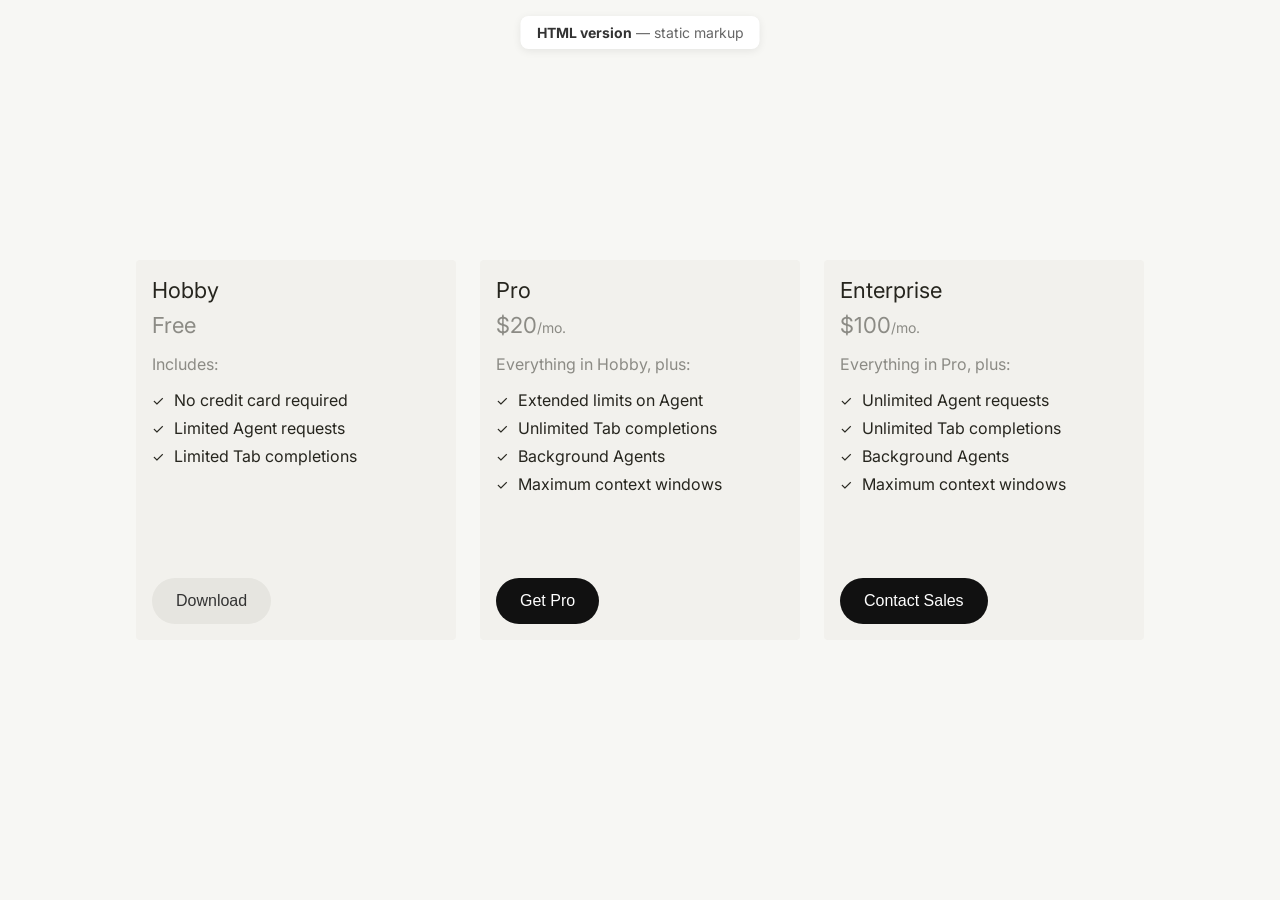
<file: index.html>
<!DOCTYPE html>
<html lang="en">
<head>
    <meta charset="UTF-8">
    <meta name="viewport" content="width=device-width, initial-scale=1.0">
    <title>Pricing Plans — HTML version</title>

    <!-- FONTS — Inter (weights 400–700). Preconnect speeds up loading. -->
    <link rel="preconnect" href="https://fonts.googleapis.com">
    <link rel="preconnect" href="https://fonts.gstatic.com" crossorigin>
    <link href="https://fonts.googleapis.com/css2?family=Inter:wght@400;500;600;700&display=swap" rel="stylesheet">

    <!-- STYLES — all layout, color, and typography live in styles.css -->
    <link rel="stylesheet" href="styles.css">
</head>
<body>

    <!-- PAGE LABEL — fixed badge at top; identifies this as the static HTML version -->
    <p class="page-label"><strong>HTML version</strong> — static markup</p>

    <!-- PRICING CARDS — horizontal row, centered on the page -->
    <div class="cards-container">

        <!-- CARD: Hobby (free tier) -->
        <div class="card">
            <div class="card-top">
                <h3 class="card-title">Hobby</h3>
                <p class="card-price">
                    <span class="card-price-amount">Free</span>
                </p>
                <div class="card-content">
                    <p class="includes-text">Includes:</p>
                    <ul class="features-list">
                        <li>
                            <span class="checkmark">✓</span>
                            No credit card required
                        </li>
                        <li>
                            <span class="checkmark">✓</span>
                            Limited Agent requests
                        </li>
                        <li>
                            <span class="checkmark">✓</span>
                            Limited Tab completions
                        </li>
                    </ul>
                </div>
            </div>
            <!-- BUTTON: secondary — light pill, sits at bottom of card -->
            <button class="download-button secondary">Download</button>
        </div>

        <!-- CARD: Pro (paid tier) -->
        <div class="card">
            <div class="card-top">
                <h3 class="card-title">Pro</h3>
                <p class="card-price">
                    <span class="card-price-amount">$20</span>
                    <span class="card-price-period">/mo.</span>
                </p>
                <div class="card-content">
                    <p class="includes-text">Everything in Hobby, plus:</p>
                    <ul class="features-list">
                        <li>
                            <span class="checkmark">✓</span>
                            Extended limits on Agent
                        </li>
                        <li>
                            <span class="checkmark">✓</span>
                            Unlimited Tab completions
                        </li>
                        <li>
                            <span class="checkmark">✓</span>
                            Background Agents
                        </li>
                        <li>
                            <span class="checkmark">✓</span>
                            Maximum context windows
                        </li>
                    </ul>
                </div>
            </div>
            <!-- BUTTON: primary — dark pill, main call-to-action -->
            <button class="download-button primary">Get Pro</button>
        </div>


        <!-- CARD: Enterprise (team tier) — copy this block to add another card -->
        <div class="card">
            <div class="card-top">
                <h3 class="card-title">Enterprise</h3>
                <p class="card-price">
                    <span class="card-price-amount">$100</span>
                    <span class="card-price-period">/mo.</span>
                </p>
                <div class="card-content">
                    <p class="includes-text">Everything in Pro, plus:</p>
                    <ul class="features-list">
                        <li>
                            <span class="checkmark">✓</span>
                            Unlimited Agent requests
                        </li>
                        <li>
                            <span class="checkmark">✓</span>
                            Unlimited Tab completions
                        </li>
                        <li>
                            <span class="checkmark">✓</span>
                            Background Agents
                        </li>
                        <li>
                            <span class="checkmark">✓</span>
                            Maximum context windows
                        </li>
                    </ul>
                </div>
            </div>
            <!-- BUTTON: primary — dark pill, main call-to-action -->
            <button class="download-button primary">Contact Sales</button>
        </div>

    </div>
</body>
</html>
</file>
<file: styles.css>
* {
    margin: 0;
    padding: 0;
    box-sizing: border-box;
}

body {
    font-family: 'Inter', -apple-system, BlinkMacSystemFont, 'Segoe UI', Roboto, sans-serif;
    background-color: #f7f7f4;
    display: flex;
    justify-content: center;
    align-items: center;
    min-height: 100vh;
    padding: 20px;
}

.cards-container {
    display: flex;
    flex-direction: row;
    gap: 24px;
    flex-wrap: nowrap;
    justify-content: center;
    align-items: flex-start;
}

.card {
    display: flex;
    flex-direction: column;
    min-height: 380px;
    background-color: #f2f1ed;
    border-radius: 4px;
    padding: 16px;
    width: 320px;
    flex-shrink: 0;
}

.card-top {
    display: flex;
    flex-direction: column;
}

.card-title {
    font-size: 22px;
    line-height: 28px;
    font-weight: 400;
    color: #26251e;
    margin-bottom: 8px;
}

.card-price {
    font-size: 20px;
    color: rgba(38, 37, 30, 0.5);
    display: inline-flex;
    align-items: baseline;
}

.card-price-amount {
    font-size: 22px;
    font-weight: 400;
    color: rgba(38, 37, 30, 0.5);
}

.card-price-period {
    font-size: 14px;
    color: rgba(38, 37, 30, 0.5);
}

.card-content {
    margin-bottom: 32px;
}

.includes-text {
    font-size: 16px;
    color: rgba(38, 37, 30, 0.5);
    margin: 16px 0px;
}

.features-list {
    list-style: none;
    padding: 0;
}

.features-list li {
    display: flex;
    align-items: center;
    margin-bottom: 8px;
    font-size: 16px;
    color: #26251e;
}

.checkmark {
    color: #26251e;
    font-size: 14px;
    margin-right: 10px;
    font-weight: 400;
}

.download-button {
    margin-top: auto;
    width: fit-content;
    background-color: #e6e5e0;
    border: none;
    border-radius: 999px;
    padding: 14px 24px;
    font-size: 16px;
    font-weight: 500;
    color: #333;
    cursor: pointer;
    transition: background-color 0.2s ease;
}

.download-button:hover {
    background-color: #D8D6CE;
}

.download-button:active {
    background-color: #D8D6CE;
}

.download-button.primary {
    background-color: #111;
    color: #fff;
}

.download-button.primary:hover {
    background-color: #333;
}

.download-button.primary:active {
    background-color: #333;
}

.download-button.tetriary {
    background-color: transparent;
    color: #333;
    border: 1px solid #aeadab;
}

.download-button.tetriary:hover {
    background-color: #DBDBD7;
}
.download-button.tetriary:active {
    background-color: #DBDBD7;
}

.page-label {
    position: fixed;
    top: 16px;
    left: 50%;
    transform: translateX(-50%);
    font-size: 14px;
    color: #666;
    background: #fff;
    padding: 8px 16px;
    border-radius: 8px;
    box-shadow: 0 2px 8px rgba(0,0,0,0.08);
}

.page-label strong {
    color: #333;
}
</file>
